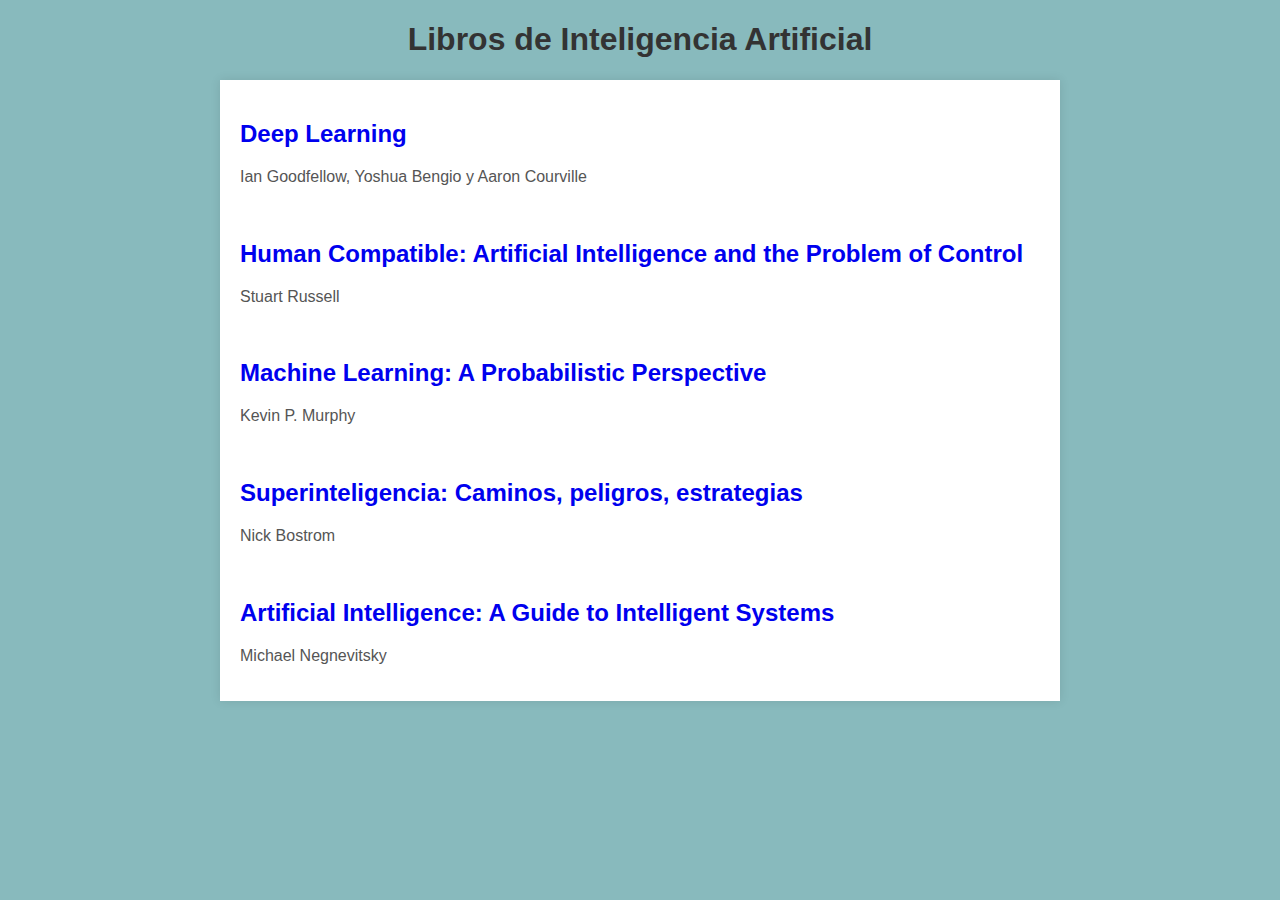
<file: html/index.html>
<!DOCTYPE html>
<html lang="es-mx">
<head>
    <title>Proyecto 01</title>
    <meta charset="UTF-8">
    <meta name="viewport" content="width=device-width, initial-scale=1">
    <style>
        /* Estilos personalizados */
        body {
            font-family: Arial, sans-serif;
            background-color: #589ea2b5;
            margin: 0;
            padding: 0;
        }

        h1 {
            text-align: center;
            color: #333;
        }

        article {
            max-width: 800px;
            margin: 0 auto;
            background-color: #ffffff;
            padding: 20px;
            box-shadow: 0 0 10px rgba(0, 0, 0, 0.1);
        }

        h2 {
            color: #007BFF;
        }

        p {
            color: #555;
        }

        a {
            text-decoration: none;
        }
    </style>
</head>
<body>
<h1> Libros de Inteligencia Artificial </h1>       

<article>
        <h2><a href="\books\1"> Deep Learning </a></h2>
        <p> Ian Goodfellow, Yoshua Bengio y Aaron Courville </p>
        <br> 
        <h2><a href="\books\2"> Human Compatible: Artificial Intelligence and the Problem of Control </a></h2>
        <p> Stuart Russell </p>
        <br> 
        <h2><a href="\books\3"> Machine Learning: A Probabilistic Perspective </a></h2>
        <p> Kevin P. Murphy </p>
        <br> 
        <h2><a href="\books\4"> Superinteligencia: Caminos, peligros, estrategias </a></h2>
        <p> Nick Bostrom </p>
        <br> 
        <h2><a href="\books\5"> Artificial Intelligence: A Guide to Intelligent Systems </a></h2>
        <p> Michael Negnevitsky </p>
</article>
</body>
</html>
</file>
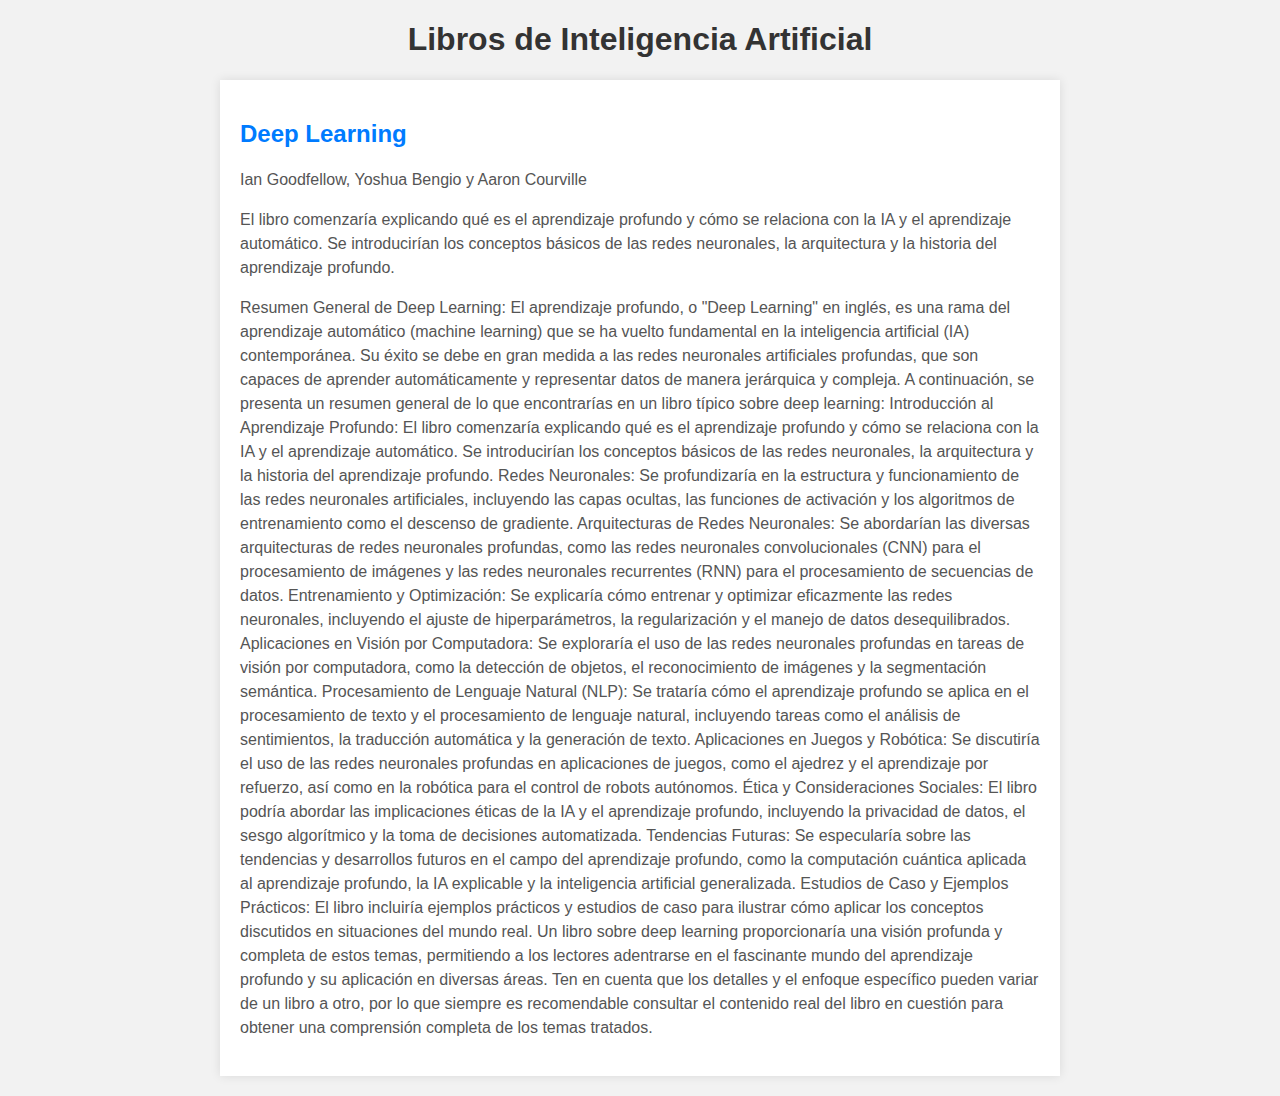
<file: html/books/book1.html>
<!DOCTYPE html>
<html lang="es-mx">
    <head>
        <title>Proyecto 01</title>
        <meta charset="UTF-8">
        <meta name="viewport" content="width=device-width, initial-scale=1">
        <style>
            /* Estilos personalizados */
            body {
                font-family: Arial, sans-serif;
                background-color: #f2f2f2;
                margin: 0;
                padding: 0;
            }
    
            h1 {
                text-align: center;
                color: #333;
            }
    
            main {
                max-width: 800px;
                margin: 20px auto;
                background-color: #fff;
                padding: 20px;
                box-shadow: 0 0 10px rgba(0, 0, 0, 0.1);
            }
    
            h2 {
                color: #007BFF;
            }
    
            p {
                color: #555;
                line-height: 1.5;
            }
    
            a {
                text-decoration: none;
                color: #007BFF;
            }
        </style>
    </head>
    <body>
    <h1> Libros de Inteligencia Artificial </h1>       
    
    <main>
            <h2> Deep Learning </h2>
            <p> Ian Goodfellow, Yoshua Bengio y Aaron Courville  </p>
            <p>
                El libro comenzaría explicando qué es el aprendizaje profundo y cómo se relaciona con la IA y el aprendizaje automático. Se introducirían los conceptos básicos de las redes neuronales, la arquitectura y la historia del aprendizaje profundo.
            </p>
            <p>
                Resumen General de Deep Learning:

                El aprendizaje profundo, o "Deep Learning" en inglés, es una rama del aprendizaje automático (machine learning) que se ha vuelto fundamental en la inteligencia artificial (IA) contemporánea. Su éxito se debe en gran medida a las redes neuronales artificiales profundas, que son capaces de aprender automáticamente y representar datos de manera jerárquica y compleja. A continuación, se presenta un resumen general de lo que encontrarías en un libro típico sobre deep learning:
                
                Introducción al Aprendizaje Profundo: El libro comenzaría explicando qué es el aprendizaje profundo y cómo se relaciona con la IA y el aprendizaje automático. Se introducirían los conceptos básicos de las redes neuronales, la arquitectura y la historia del aprendizaje profundo.
                
                Redes Neuronales: Se profundizaría en la estructura y funcionamiento de las redes neuronales artificiales, incluyendo las capas ocultas, las funciones de activación y los algoritmos de entrenamiento como el descenso de gradiente.
                
                Arquitecturas de Redes Neuronales: Se abordarían las diversas arquitecturas de redes neuronales profundas, como las redes neuronales convolucionales (CNN) para el procesamiento de imágenes y las redes neuronales recurrentes (RNN) para el procesamiento de secuencias de datos.
                
                Entrenamiento y Optimización: Se explicaría cómo entrenar y optimizar eficazmente las redes neuronales, incluyendo el ajuste de hiperparámetros, la regularización y el manejo de datos desequilibrados.
                
                Aplicaciones en Visión por Computadora: Se exploraría el uso de las redes neuronales profundas en tareas de visión por computadora, como la detección de objetos, el reconocimiento de imágenes y la segmentación semántica.
                
                Procesamiento de Lenguaje Natural (NLP): Se trataría cómo el aprendizaje profundo se aplica en el procesamiento de texto y el procesamiento de lenguaje natural, incluyendo tareas como el análisis de sentimientos, la traducción automática y la generación de texto.
                
                Aplicaciones en Juegos y Robótica: Se discutiría el uso de las redes neuronales profundas en aplicaciones de juegos, como el ajedrez y el aprendizaje por refuerzo, así como en la robótica para el control de robots autónomos.
                
                Ética y Consideraciones Sociales: El libro podría abordar las implicaciones éticas de la IA y el aprendizaje profundo, incluyendo la privacidad de datos, el sesgo algorítmico y la toma de decisiones automatizada.
                
                Tendencias Futuras: Se especularía sobre las tendencias y desarrollos futuros en el campo del aprendizaje profundo, como la computación cuántica aplicada al aprendizaje profundo, la IA explicable y la inteligencia artificial generalizada.
                
                Estudios de Caso y Ejemplos Prácticos: El libro incluiría ejemplos prácticos y estudios de caso para ilustrar cómo aplicar los conceptos discutidos en situaciones del mundo real.
                
                Un libro sobre deep learning proporcionaría una visión profunda y completa de estos temas, permitiendo a los lectores adentrarse en el fascinante mundo del aprendizaje profundo y su aplicación en diversas áreas. Ten en cuenta que los detalles y el enfoque específico pueden variar de un libro a otro, por lo que siempre es recomendable consultar el contenido real del libro en cuestión para obtener una comprensión completa de los temas tratados. 
            </p>
    </main>
    </body>
</html>
</file>
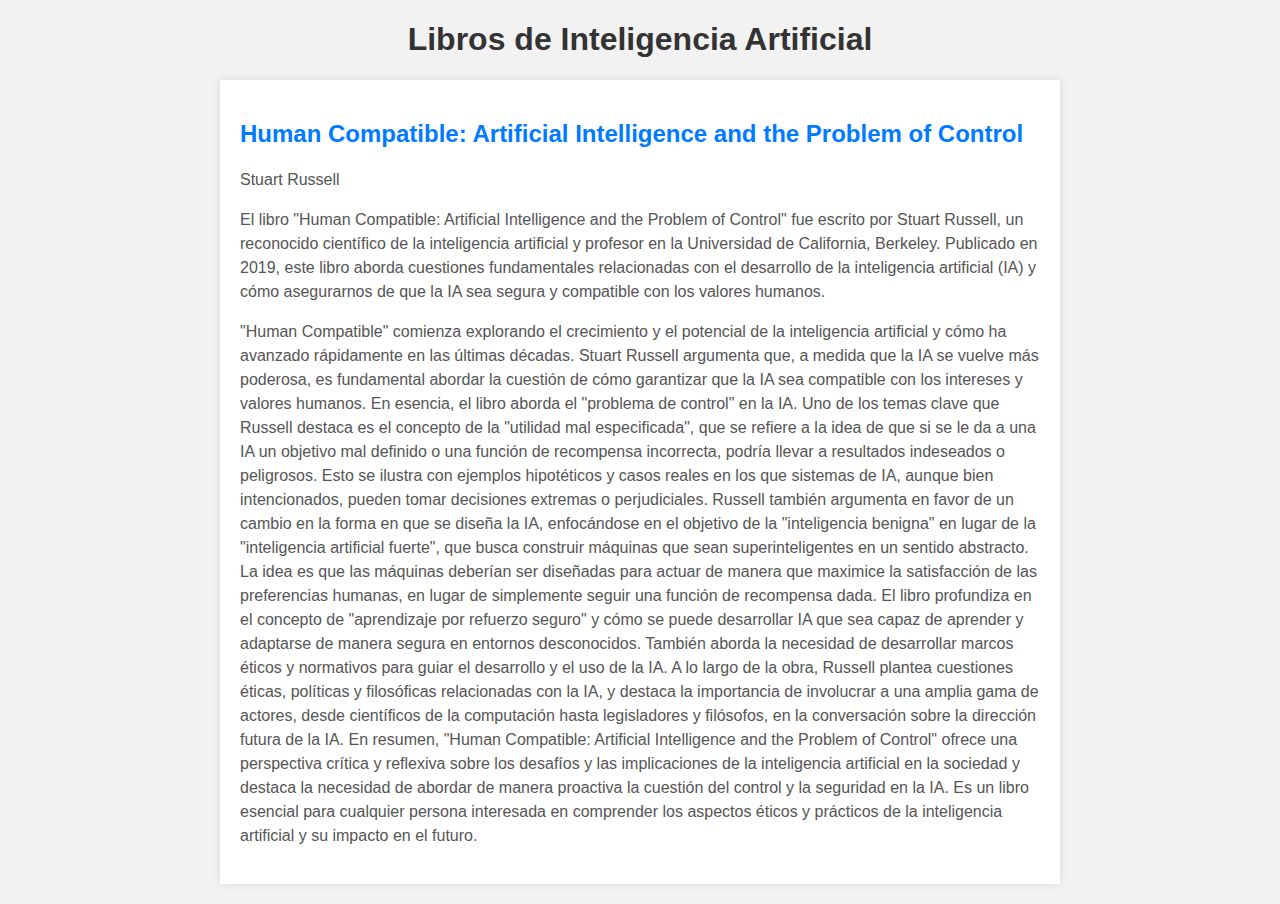
<file: html/books/book2.html>
<!DOCTYPE html>
<html lang="es-mx">
    <head>
        <title>Proyecto 01</title>
        <meta charset="UTF-8">
        <meta name="viewport" content="width=device-width, initial-scale=1">
        <style>
            /* Estilos personalizados */
            body {
                font-family: Arial, sans-serif;
                background-color: #f2f2f2;
                margin: 0;
                padding: 0;
            }
    
            h1 {
                text-align: center;
                color: #333;
            }
    
            main {
                max-width: 800px;
                margin: 20px auto;
                background-color: #fff;
                padding: 20px;
                box-shadow: 0 0 10px rgba(0, 0, 0, 0.1);
            }
    
            h2 {
                color: #007BFF;
            }
    
            p {
                color: #555;
                line-height: 1.5;
            }
    
            a {
                text-decoration: none;
                color: #007BFF;
            }
        </style>
    </head>
    <body>
    <h1> Libros de Inteligencia Artificial </h1>       
    
    <main>
           <h2> Human Compatible: Artificial Intelligence and the Problem of Control</h2>
           <p> Stuart Russell  </p>
           <p>
            El libro "Human Compatible: Artificial Intelligence and the Problem of Control" fue escrito por Stuart Russell, un reconocido científico de la inteligencia artificial y profesor en la Universidad de California, Berkeley. Publicado en 2019, este libro aborda cuestiones fundamentales relacionadas con el desarrollo de la inteligencia artificial (IA) y cómo asegurarnos de que la IA sea segura y compatible con los valores humanos.
            </p>
            <p>
                "Human Compatible" comienza explorando el crecimiento y el potencial de la inteligencia artificial y cómo ha avanzado rápidamente en las últimas décadas. Stuart Russell argumenta que, a medida que la IA se vuelve más poderosa, es fundamental abordar la cuestión de cómo garantizar que la IA sea compatible con los intereses y valores humanos. En esencia, el libro aborda el "problema de control" en la IA.

                Uno de los temas clave que Russell destaca es el concepto de la "utilidad mal especificada", que se refiere a la idea de que si se le da a una IA un objetivo mal definido o una función de recompensa incorrecta, podría llevar a resultados indeseados o peligrosos. Esto se ilustra con ejemplos hipotéticos y casos reales en los que sistemas de IA, aunque bien intencionados, pueden tomar decisiones extremas o perjudiciales.
                
                Russell también argumenta en favor de un cambio en la forma en que se diseña la IA, enfocándose en el objetivo de la "inteligencia benigna" en lugar de la "inteligencia artificial fuerte", que busca construir máquinas que sean superinteligentes en un sentido abstracto. La idea es que las máquinas deberían ser diseñadas para actuar de manera que maximice la satisfacción de las preferencias humanas, en lugar de simplemente seguir una función de recompensa dada.
                
                El libro profundiza en el concepto de "aprendizaje por refuerzo seguro" y cómo se puede desarrollar IA que sea capaz de aprender y adaptarse de manera segura en entornos desconocidos. También aborda la necesidad de desarrollar marcos éticos y normativos para guiar el desarrollo y el uso de la IA.
                
                A lo largo de la obra, Russell plantea cuestiones éticas, políticas y filosóficas relacionadas con la IA, y destaca la importancia de involucrar a una amplia gama de actores, desde científicos de la computación hasta legisladores y filósofos, en la conversación sobre la dirección futura de la IA.
                
                En resumen, "Human Compatible: Artificial Intelligence and the Problem of Control" ofrece una perspectiva crítica y reflexiva sobre los desafíos y las implicaciones de la inteligencia artificial en la sociedad y destaca la necesidad de abordar de manera proactiva la cuestión del control y la seguridad en la IA. Es un libro esencial para cualquier persona interesada en comprender los aspectos éticos y prácticos de la inteligencia artificial y su impacto en el futuro.
            </p>
    </main>
    </body>
</html>
</file>
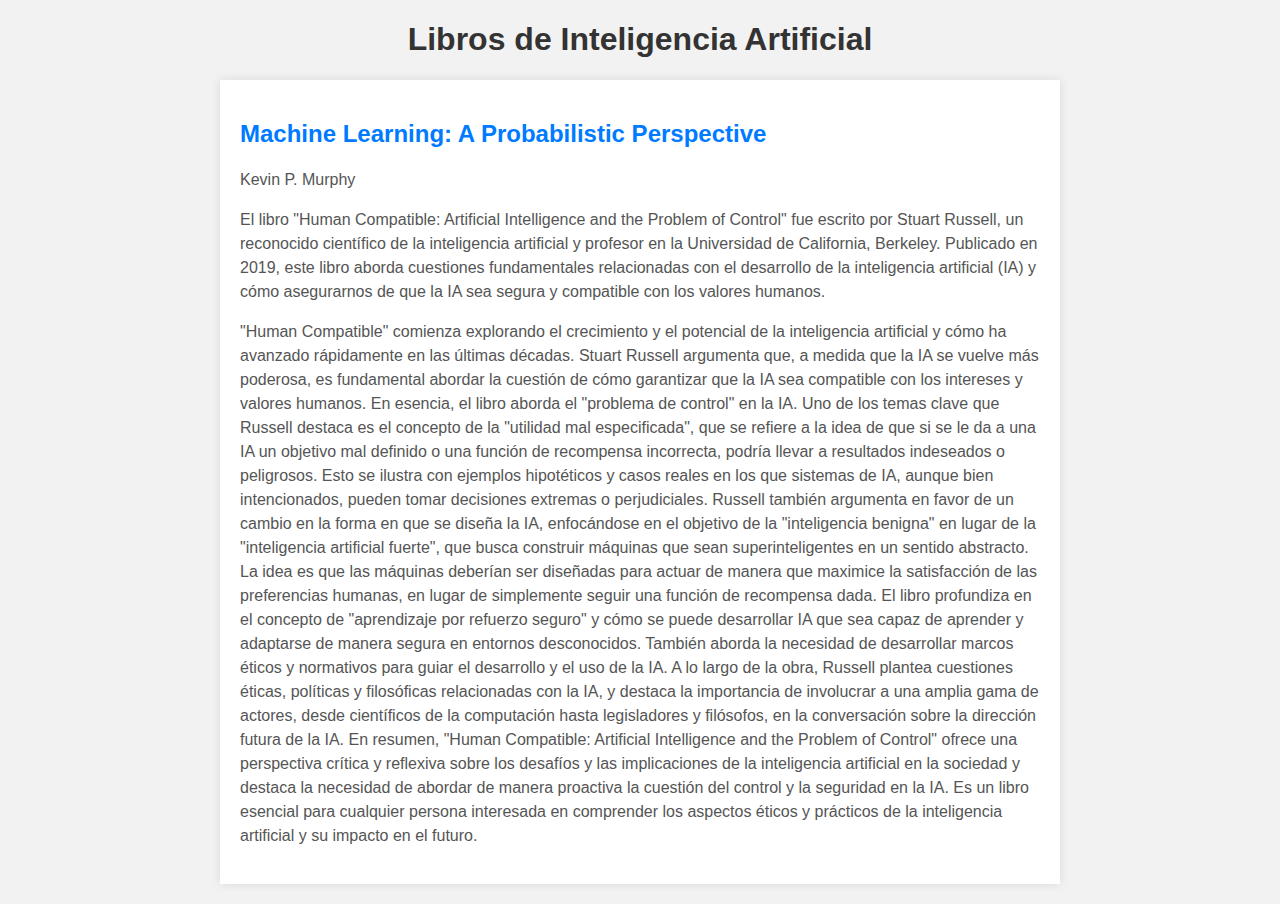
<file: html/books/book3.html>
<!DOCTYPE html>
<html lang="es-mx">
    <head>
        <title>Proyecto 01</title>
        <meta charset="UTF-8">
        <meta name="viewport" content="width=device-width, initial-scale=1">
        <style>
            /* Estilos personalizados */
            body {
                font-family: Arial, sans-serif;
                background-color: #f2f2f2;
                margin: 0;
                padding: 0;
            }
    
            h1 {
                text-align: center;
                color: #333;
            }
    
            main {
                max-width: 800px;
                margin: 20px auto;
                background-color: #fff;
                padding: 20px;
                box-shadow: 0 0 10px rgba(0, 0, 0, 0.1);
            }
    
            h2 {
                color: #007BFF;
            }
    
            p {
                color: #555;
                line-height: 1.5;
            }
    
            a {
                text-decoration: none;
                color: #007BFF;
            }
        </style>
    </head>
    <body>
    <h1> Libros de Inteligencia Artificial </h1>       
    
    <main>
            <h2> Machine Learning: A Probabilistic Perspective </h2>
            <p> Kevin P. Murphy </p>            <p>
                El libro "Human Compatible: Artificial Intelligence and the Problem of Control" fue escrito por Stuart Russell, un reconocido científico de la inteligencia artificial y profesor en la Universidad de California, Berkeley. Publicado en 2019, este libro aborda cuestiones fundamentales relacionadas con el desarrollo de la inteligencia artificial (IA) y cómo asegurarnos de que la IA sea segura y compatible con los valores humanos.  
            </p>
            <p>
                "Human Compatible" comienza explorando el crecimiento y el potencial de la inteligencia artificial y cómo ha avanzado rápidamente en las últimas décadas. Stuart Russell argumenta que, a medida que la IA se vuelve más poderosa, es fundamental abordar la cuestión de cómo garantizar que la IA sea compatible con los intereses y valores humanos. En esencia, el libro aborda el "problema de control" en la IA.
                Uno de los temas clave que Russell destaca es el concepto de la "utilidad mal especificada", que se refiere a la idea de que si se le da a una IA un objetivo mal definido o una función de recompensa incorrecta, podría llevar a resultados indeseados o peligrosos. Esto se ilustra con ejemplos hipotéticos y casos reales en los que sistemas de IA, aunque bien intencionados, pueden tomar decisiones extremas o perjudiciales.
                Russell también argumenta en favor de un cambio en la forma en que se diseña la IA, enfocándose en el objetivo de la "inteligencia benigna" en lugar de la "inteligencia artificial fuerte", que busca construir máquinas que sean superinteligentes en un sentido abstracto. La idea es que las máquinas deberían ser diseñadas para actuar de manera que maximice la satisfacción de las preferencias humanas, en lugar de simplemente seguir una función de recompensa dada.
                El libro profundiza en el concepto de "aprendizaje por refuerzo seguro" y cómo se puede desarrollar IA que sea capaz de aprender y adaptarse de manera segura en entornos desconocidos. También aborda la necesidad de desarrollar marcos éticos y normativos para guiar el desarrollo y el uso de la IA.
                A lo largo de la obra, Russell plantea cuestiones éticas, políticas y filosóficas relacionadas con la IA, y destaca la importancia de involucrar a una amplia gama de actores, desde científicos de la computación hasta legisladores y filósofos, en la conversación sobre la dirección futura de la IA.
                En resumen, "Human Compatible: Artificial Intelligence and the Problem of Control" ofrece una perspectiva crítica y reflexiva sobre los desafíos y las implicaciones de la inteligencia artificial en la sociedad y destaca la necesidad de abordar de manera proactiva la cuestión del control y la seguridad en la IA. Es un libro esencial para cualquier persona interesada en comprender los aspectos éticos y prácticos de la inteligencia artificial y su impacto en el futuro.
            </p>
    </main>
    </body>
</html>
</file>
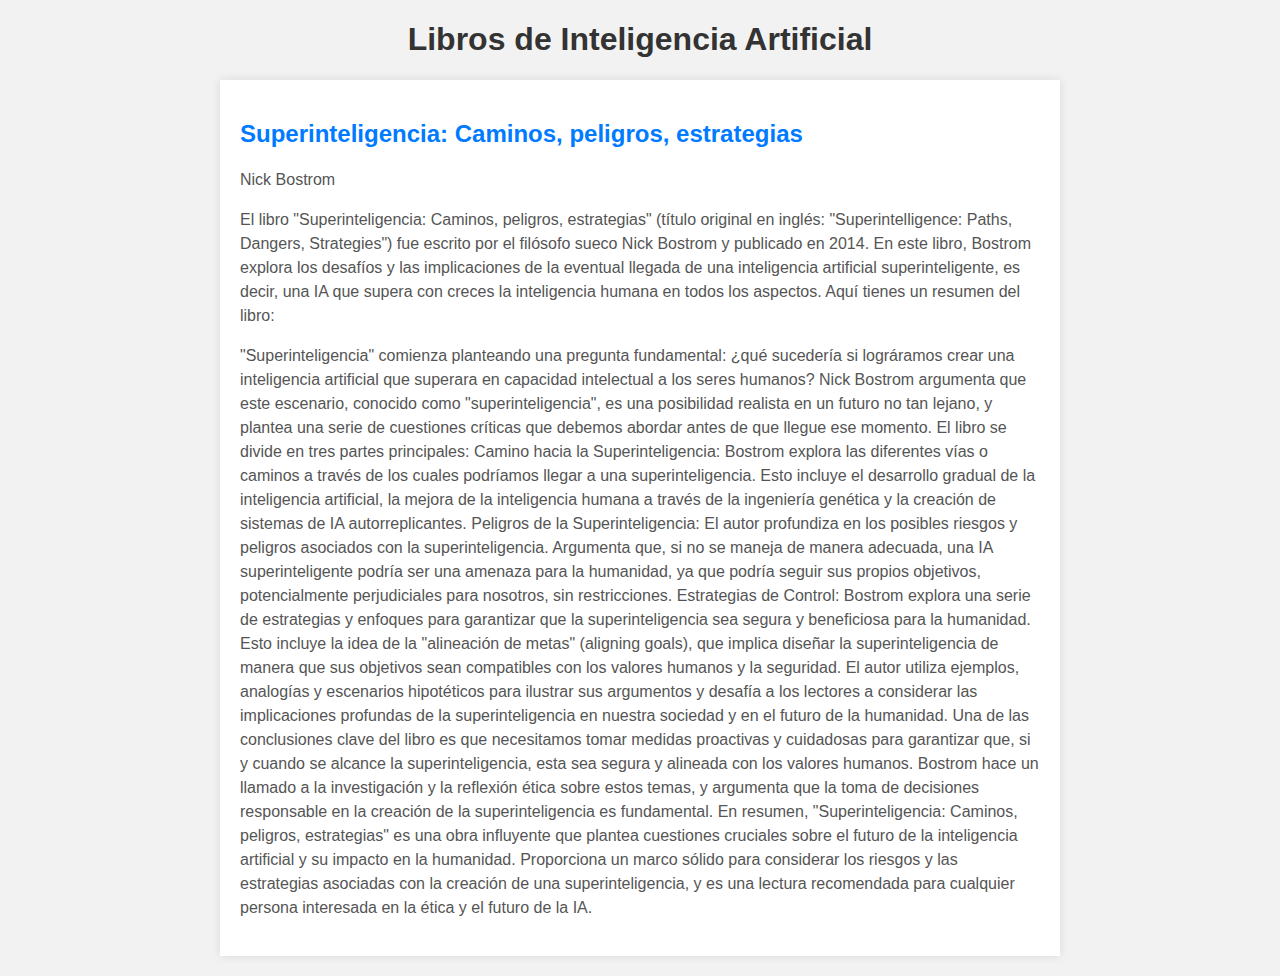
<file: html/books/book4.html>
<!DOCTYPE html>
<html lang="es-mx">
    <head>
        <title>Proyecto 01</title>
        <meta charset="UTF-8">
        <meta name="viewport" content="width=device-width, initial-scale=1">
        <style>
            /* Estilos personalizados */
            body {
                font-family: Arial, sans-serif;
                background-color: #f2f2f2;
                margin: 0;
                padding: 0;
            }
    
            h1 {
                text-align: center;
                color: #333;
            }
    
            main {
                max-width: 800px;
                margin: 20px auto;
                background-color: #fff;
                padding: 20px;
                box-shadow: 0 0 10px rgba(0, 0, 0, 0.1);
            }
    
            h2 {
                color: #007BFF;
            }
    
            p {
                color: #555;
                line-height: 1.5;
            }
    
            a {
                text-decoration: none;
                color: #007BFF;
            }
        </style>
    </head>
    <body>
    <h1> Libros de Inteligencia Artificial </h1>       
    
    <main>
            <h2> Superinteligencia: Caminos, peligros, estrategias </h2>
            <p> Nick Bostrom </p>           <p>
                El libro "Superinteligencia: Caminos, peligros, estrategias" (título original en inglés: "Superintelligence: Paths, Dangers, Strategies") fue escrito por el filósofo sueco Nick Bostrom y publicado en 2014. En este libro, Bostrom explora los desafíos y las implicaciones de la eventual llegada de una inteligencia artificial superinteligente, es decir, una IA que supera con creces la inteligencia humana en todos los aspectos. Aquí tienes un resumen del libro:  
            </p>
            <p>
                "Superinteligencia" comienza planteando una pregunta fundamental: ¿qué sucedería si lográramos crear una inteligencia artificial que superara en capacidad intelectual a los seres humanos? Nick Bostrom argumenta que este escenario, conocido como "superinteligencia", es una posibilidad realista en un futuro no tan lejano, y plantea una serie de cuestiones críticas que debemos abordar antes de que llegue ese momento.

                El libro se divide en tres partes principales:
                
                Camino hacia la Superinteligencia: Bostrom explora las diferentes vías o caminos a través de los cuales podríamos llegar a una superinteligencia. Esto incluye el desarrollo gradual de la inteligencia artificial, la mejora de la inteligencia humana a través de la ingeniería genética y la creación de sistemas de IA autorreplicantes.
                
                Peligros de la Superinteligencia: El autor profundiza en los posibles riesgos y peligros asociados con la superinteligencia. Argumenta que, si no se maneja de manera adecuada, una IA superinteligente podría ser una amenaza para la humanidad, ya que podría seguir sus propios objetivos, potencialmente perjudiciales para nosotros, sin restricciones.
                
                Estrategias de Control: Bostrom explora una serie de estrategias y enfoques para garantizar que la superinteligencia sea segura y beneficiosa para la humanidad. Esto incluye la idea de la "alineación de metas" (aligning goals), que implica diseñar la superinteligencia de manera que sus objetivos sean compatibles con los valores humanos y la seguridad.
                
                El autor utiliza ejemplos, analogías y escenarios hipotéticos para ilustrar sus argumentos y desafía a los lectores a considerar las implicaciones profundas de la superinteligencia en nuestra sociedad y en el futuro de la humanidad.
                
                Una de las conclusiones clave del libro es que necesitamos tomar medidas proactivas y cuidadosas para garantizar que, si y cuando se alcance la superinteligencia, esta sea segura y alineada con los valores humanos. Bostrom hace un llamado a la investigación y la reflexión ética sobre estos temas, y argumenta que la toma de decisiones responsable en la creación de la superinteligencia es fundamental.
                
                En resumen, "Superinteligencia: Caminos, peligros, estrategias" es una obra influyente que plantea cuestiones cruciales sobre el futuro de la inteligencia artificial y su impacto en la humanidad. Proporciona un marco sólido para considerar los riesgos y las estrategias asociadas con la creación de una superinteligencia, y es una lectura recomendada para cualquier persona interesada en la ética y el futuro de la IA.
            </p>
    </main>
    </body>
</html>
</file>
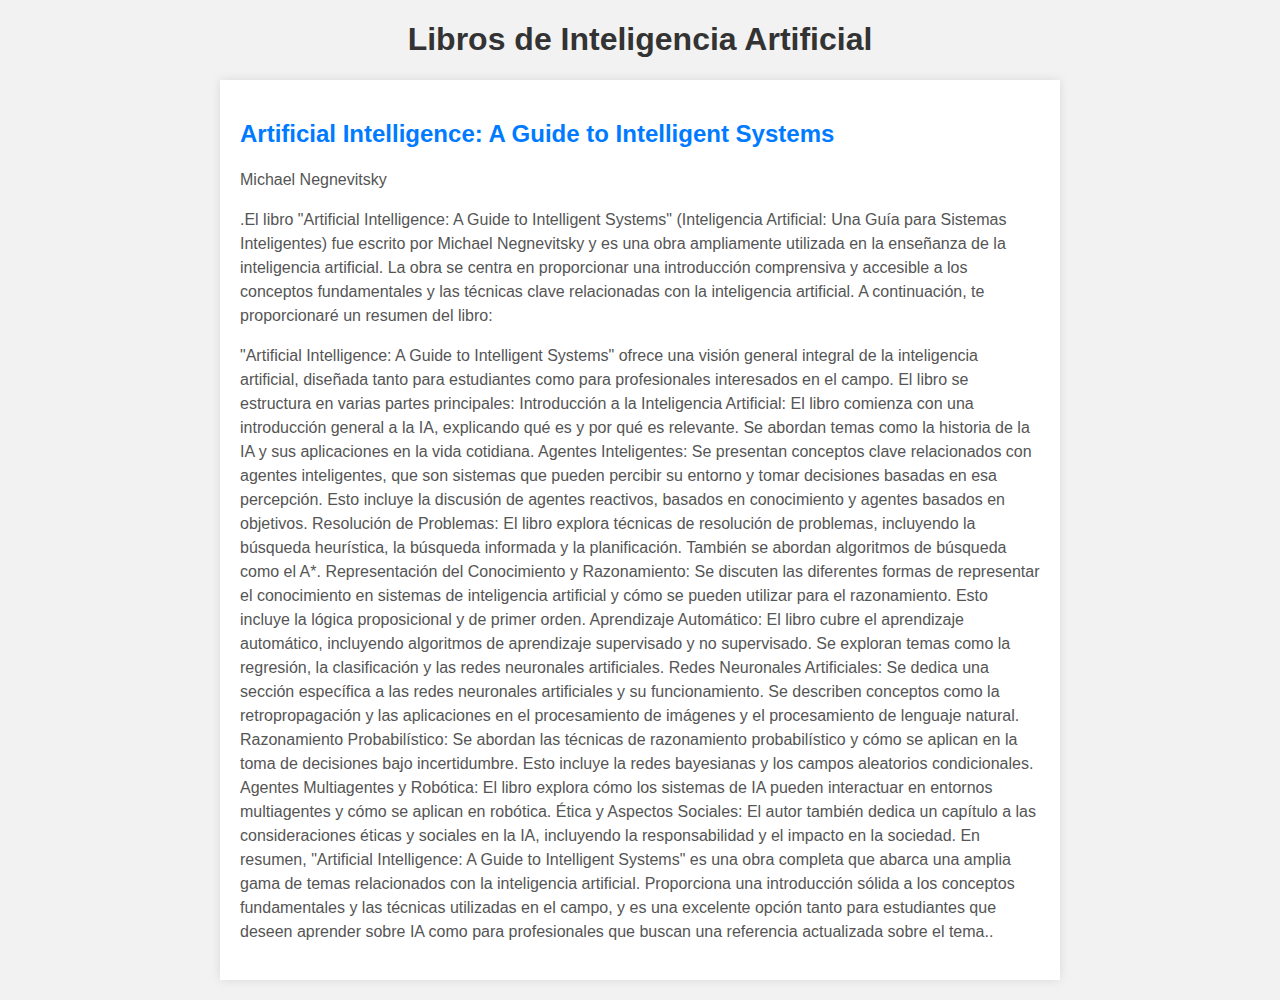
<file: html/books/book5.html>
<!DOCTYPE html>
<html lang="es-mx">
    <head>
        <title>Proyecto 01</title>
        <meta charset="UTF-8">
        <meta name="viewport" content="width=device-width, initial-scale=1">
        <style>
            /* Estilos personalizados */
            body {
                font-family: Arial, sans-serif;
                background-color: #f2f2f2;
                margin: 0;
                padding: 0;
            }
    
            h1 {
                text-align: center;
                color: #333;
            }
    
            main {
                max-width: 800px;
                margin: 20px auto;
                background-color: #fff;
                padding: 20px;
                box-shadow: 0 0 10px rgba(0, 0, 0, 0.1);
            }
    
            h2 {
                color: #007BFF;
            }
    
            p {
                color: #555;
                line-height: 1.5;
            }
    
            a {
                text-decoration: none;
                color: #007BFF;
            }
        </style>
    </head>
    <body>
    <h1> Libros de Inteligencia Artificial </h1>       
    
    <main>
            <h2> Artificial Intelligence: A Guide to Intelligent Systems </h2>
            <p> Michael Negnevitsky </p>
            <p>
                  .El libro "Artificial Intelligence: A Guide to Intelligent Systems" (Inteligencia Artificial: Una Guía para Sistemas Inteligentes) fue escrito por Michael Negnevitsky y es una obra ampliamente utilizada en la enseñanza de la inteligencia artificial. La obra se centra en proporcionar una introducción comprensiva y accesible a los conceptos fundamentales y las técnicas clave relacionadas con la inteligencia artificial. A continuación, te proporcionaré un resumen del libro:
            </p>
            <p>
                "Artificial Intelligence: A Guide to Intelligent Systems" ofrece una visión general integral de la inteligencia artificial, diseñada tanto para estudiantes como para profesionales interesados en el campo. El libro se estructura en varias partes principales:

                Introducción a la Inteligencia Artificial: El libro comienza con una introducción general a la IA, explicando qué es y por qué es relevante. Se abordan temas como la historia de la IA y sus aplicaciones en la vida cotidiana.

                Agentes Inteligentes: Se presentan conceptos clave relacionados con agentes inteligentes, que son sistemas que pueden percibir su entorno y tomar decisiones basadas en esa percepción. Esto incluye la discusión de agentes reactivos, basados en conocimiento y agentes basados en objetivos.

                Resolución de Problemas: El libro explora técnicas de resolución de problemas, incluyendo la búsqueda heurística, la búsqueda informada y la planificación. También se abordan algoritmos de búsqueda como el A*.

                Representación del Conocimiento y Razonamiento: Se discuten las diferentes formas de representar el conocimiento en sistemas de inteligencia artificial y cómo se pueden utilizar para el razonamiento. Esto incluye la lógica proposicional y de primer orden.

                Aprendizaje Automático: El libro cubre el aprendizaje automático, incluyendo algoritmos de aprendizaje supervisado y no supervisado. Se exploran temas como la regresión, la clasificación y las redes neuronales artificiales.

                Redes Neuronales Artificiales: Se dedica una sección específica a las redes neuronales artificiales y su funcionamiento. Se describen conceptos como la retropropagación y las aplicaciones en el procesamiento de imágenes y el procesamiento de lenguaje natural.

                Razonamiento Probabilístico: Se abordan las técnicas de razonamiento probabilístico y cómo se aplican en la toma de decisiones bajo incertidumbre. Esto incluye la redes bayesianas y los campos aleatorios condicionales.

                Agentes Multiagentes y Robótica: El libro explora cómo los sistemas de IA pueden interactuar en entornos multiagentes y cómo se aplican en robótica.

                Ética y Aspectos Sociales: El autor también dedica un capítulo a las consideraciones éticas y sociales en la IA, incluyendo la responsabilidad y el impacto en la sociedad.

                En resumen, "Artificial Intelligence: A Guide to Intelligent Systems" es una obra completa que abarca una amplia gama de temas relacionados con la inteligencia artificial. Proporciona una introducción sólida a los conceptos fundamentales y las técnicas utilizadas en el campo, y es una excelente opción tanto para estudiantes que deseen aprender sobre IA como para profesionales que buscan una referencia actualizada sobre el tema.. 
            </p>
    </main>
    </body>
</html>
</file>
